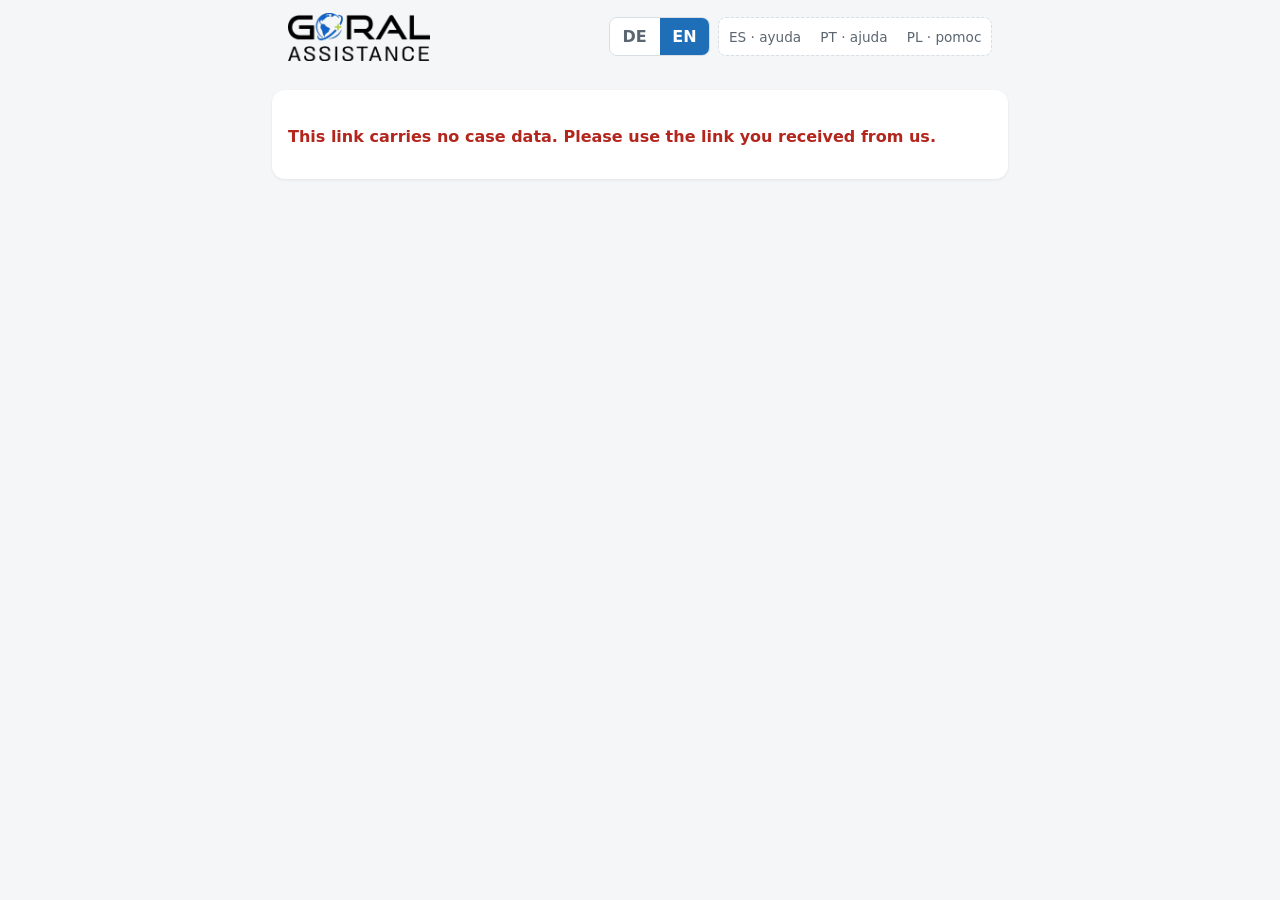
<file: index.html>
<!DOCTYPE html>
<html lang="de">
<head>
<meta charset="utf-8">
<meta name="viewport" content="width=device-width, initial-scale=1, viewport-fit=cover">
<meta name="robots" content="noindex, nofollow">
<meta name="referrer" content="no-referrer">
<meta http-equiv="Content-Security-Policy"
      content="default-src 'none'; script-src 'self'; style-src 'self'; img-src 'self' data: blob:; connect-src 'self' data: blob:; frame-src blob:; base-uri 'none'; form-action 'none'">
<title>Goral Assistance – Medical Release</title>
<link rel="icon" href="icon.png">
<link rel="stylesheet" href="style.css?v=5">
</head>
<body>
<header class="top">
  <img class="logo" src="logo.png" alt="Goral Assistance">
  <div class="langbar">
    <div class="langs" role="group" aria-label="Sprache / Language">
      <button type="button" data-lang="de">DE</button>
      <button type="button" data-lang="en">EN</button>
    </div>
    <div class="langs aids" role="group" aria-label="Hilfe / Help (es, pt, pl)">
      <button type="button" data-aid="es" title="Traducción como ayuda">ES · ayuda</button>
      <button type="button" data-aid="pt" title="Tradução como ajuda">PT · ajuda</button>
      <button type="button" data-aid="pl" title="Tłumaczenie jako pomoc">PL · pomoc</button>
    </div>
  </div>
</header>

<main id="app" hidden>
  <p class="aidnotice" id="aid-notice" hidden></p>
  <div class="v1only">
  <h1 data-t="title"></h1>
  <p class="intro" data-t="intro"></p>

  <div class="grid">
    <div class="fact"><div class="lab" data-t="to"></div><div class="val" id="f-recipient"></div></div>
    <div class="fact"><div class="lab" data-t="patient"></div><div class="val" id="f-name"></div></div>
    <div class="fact"><div class="lab" data-t="dob"></div><div class="val" id="f-dob"></div></div>
    <div class="fact"><div class="lab" data-t="caseNo"></div><div class="val" id="f-case"></div></div>
  </div>

  <section>
    <h2 data-t="s1"></h2>
    <p id="s1-text" data-aid-key="s1Text"></p>
  </section>

  <section>
    <h2 data-t="s2"></h2>
    <p data-t="s2Text"></p>
    <p class="hint" data-t="tick"></p>
    <div class="q open" id="q-record" role="group" aria-labelledby="q-record-t">
      <div class="qtitle"><span class="badge" data-t="answerNeeded"></span><span id="q-record-t" data-t="record"></span></div>
      <p class="qnote" data-t="needYes"></p>
      <div class="opts">
        <label><input type="radio" name="record" value="yes"><span data-t="yes"></span></label>
        <label><input type="radio" name="record" value="no"><span data-t="no"></span></label>
      </div>
    </div>
    <div class="q open" id="q-form" role="group" aria-labelledby="q-form-t">
      <div class="qtitle"><span class="badge" data-t="answerNeeded"></span><span id="q-form-t" data-t="form"></span></div>
      <div class="opts stack">
        <label><input type="radio" name="form" value="electronic"><span data-t="electronic"></span></label>
        <label><input type="radio" name="form" value="hardcopy"><span data-t="hardCopy"></span></label>
        <label><input type="radio" name="form" value="both"><span data-t="formBoth"></span></label>
      </div>
    </div>
  </section>

  <section>
    <h2 data-t="s3"></h2>
    <p data-t="s3Text"></p>
    <dl class="facts company">
      <dt data-t="s3Name"></dt><dd id="co-name"></dd>
      <dt data-t="s3Org"></dt><dd id="co-org"></dd>
      <dt data-t="s3Address"></dt><dd id="co-address"></dd>
    </dl>
    <p data-t="s3Note"></p>
  </section>

  <section>
    <h2 data-t="s4"></h2>
    <p data-t="s4Text"></p>
  </section>

  </div>

  <div class="v2only">
    <h1 data-t="title"></h1>
    <p class="intro" data-t="intro"></p>

    <div class="grid">
      <div class="fact"><div class="lab" data-t="caseNo"></div><div class="val" id="g-case"></div></div>
      <div class="fact"><div class="lab" data-t="treatDate"></div><div class="val" id="g-treat"></div></div>
      <div class="fact"><div class="lab" data-t="provider"></div><div class="val" id="g-recipient"></div></div>
      <div class="fact"><div class="lab" data-t="patientFull"></div><div class="val" id="g-name"></div></div>
      <div class="fact"><div class="lab" data-t="dob"></div><div class="val" id="g-dob"></div></div>
    </div>
    <label class="field"><span data-t="location"></span>
      <input type="text" id="g-loc" data-ph="locationPh"></label>

    <section>
      <h2 data-t="s1"></h2>
      <p data-t="s1Text"></p>
      <ul id="s1-items"></ul>
      <p data-t="s1After"></p>
    </section>
    <section>
      <h2 data-t="s2"></h2>
      <p data-t="s2Text"></p>
    </section>
    <section>
      <h2 data-t="s3"></h2>
      <p data-t="s3Text"></p>
    </section>
    <section>
      <h2 data-t="s4"></h2>
      <p data-t="s4Email"></p>
      <label class="check"><input type="checkbox" id="c-tele"><span data-t="telehealth"></span></label>
    </section>
    <section>
      <h2 data-t="s5"></h2>
      <ul id="s5-items"></ul>
    </section>
    <section>
      <h2 data-t="s6"></h2>
      <p data-t="s6Text"></p>
      <label class="check"><input type="checkbox" id="c-digital"><span data-t="digital"></span></label>
    </section>
  </div>

  <section class="signing">
    <label class="check strong"><input type="checkbox" id="c-rep"><span data-t="onBehalf"></span></label>
    <div id="rep" hidden>
      <p class="hint" data-t="repIntro"></p>
      <label class="field"><span data-t="repName"></span>
        <input type="text" id="rep-name" autocomplete="name" data-ph="repNamePh"></label>
      <label class="field" id="rep-kind-field"><span data-t="authorityPick"></span>
        <select id="rep-kind">
          <option value="parent" data-t="authorities.parent"></option>
          <option value="guardian" data-t="authorities.guardian"></option>
          <option value="proxy" data-t="authorities.proxy"></option>
          <option value="other" data-t="authorities.other"></option>
        </select></label>
      <label class="field" id="rep-detail-field"><span data-t="repAuthority"></span>
        <textarea id="rep-detail" rows="2" data-ph="authorityPh"></textarea></label>
    </div>

    <div class="sigrow">
      <div class="sigbox" id="sig-box">
        <img id="sig-img" alt="" hidden>
        <span id="sig-empty" data-t="signHere"></span>
      </div>
      <div class="sigmeta">
        <span id="sig-label"></span>
        <span><span data-t="date"></span>: <span id="sig-date"></span></span>
      </div>
    </div>
    <button type="button" class="btn" id="b-sign" data-t="sign"></button>
  </section>

  <p class="error" id="msg" role="alert" hidden></p>

  <p class="openline" id="open-line" role="status"></p>
  <div class="actions">
    <button type="button" class="btn primary" id="b-pdf" data-t="makePdf"></button>
  </div>
  <div class="actions" id="done" hidden>
    <button type="button" class="btn primary" id="b-share" data-t="share" hidden></button>
    <a class="btn" id="b-download" data-t="download"></a>
    <a class="btn" id="b-view" target="_blank" rel="noopener" data-t="view"></a>
    <p class="hint" data-t="sendBack"></p>
  </div>

  <p class="small" data-t="confidentiality"></p>
</main>

<main id="fail" hidden>
  <p class="error" id="fail-msg"></p>
</main>

<div class="pad" id="pad" hidden>
  <div class="padbar">
    <button type="button" class="btn" id="p-cancel" data-t="cancel"></button>
    <button type="button" class="btn" id="p-clear" data-t="clear"></button>
    <button type="button" class="btn primary" id="p-ok" data-t="confirm"></button>
  </div>
  <div class="padarea">
    <canvas id="pad-canvas"></canvas>
    <div class="padline"><span data-t="signHere"></span></div>
    <p class="padhint" data-t="rotateHint"></p>
  </div>
</div>

<script src="texts.js?v=5"></script>
<script src="aid.js?v=5"></script>
<script src="codec.js?v=5"></script>
<script src="signature.js?v=5"></script>
<script src="pdf.js?v=5"></script>
<script src="app.js?v=5"></script>
</body>
</html>
</file>
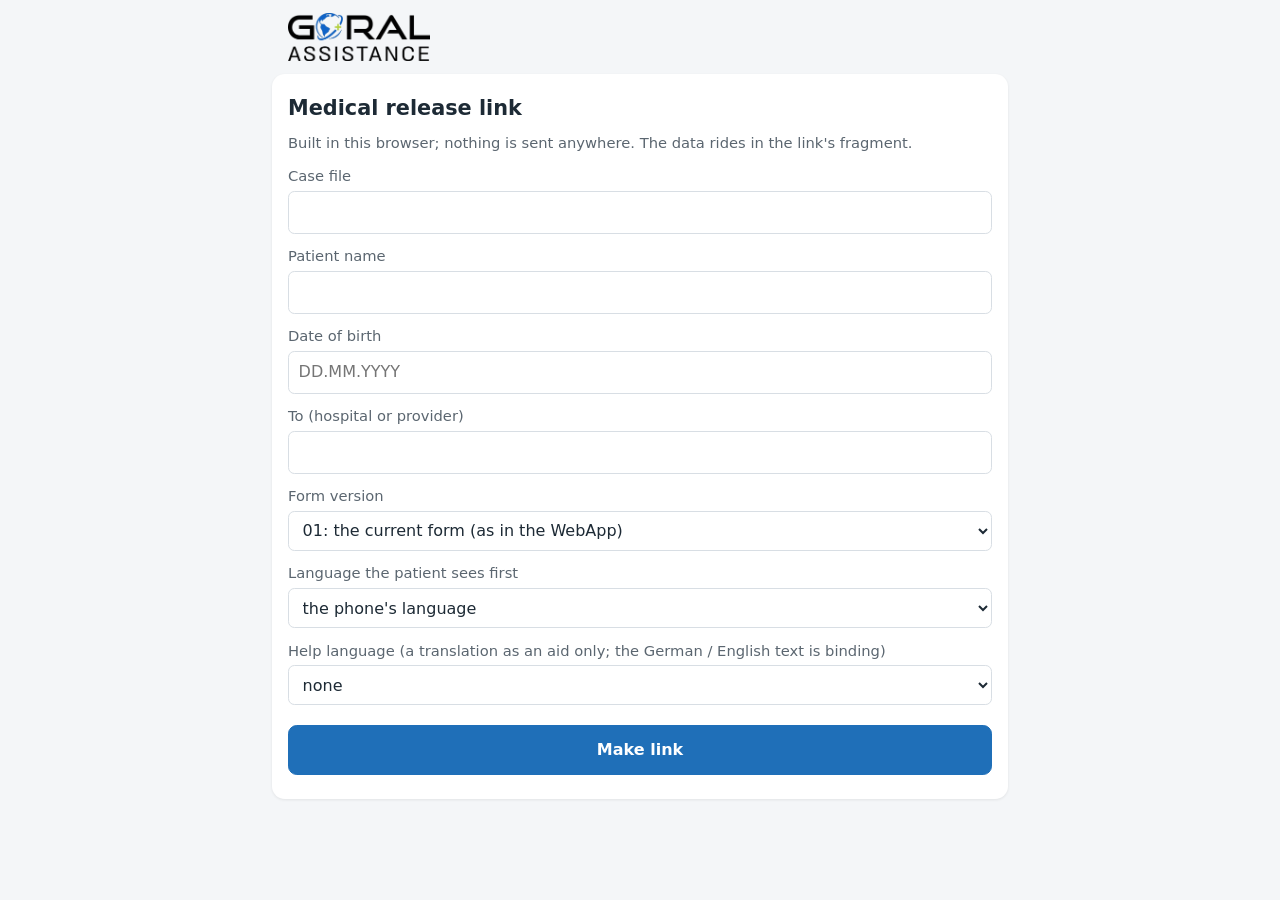
<file: make.html>
<!DOCTYPE html>
<html lang="en">
<head>
<meta charset="utf-8">
<meta name="viewport" content="width=device-width, initial-scale=1">
<meta name="robots" content="noindex, nofollow">
<meta name="referrer" content="no-referrer">
<meta http-equiv="Content-Security-Policy"
      content="default-src 'none'; script-src 'self'; style-src 'self'; img-src 'self'; base-uri 'none'; form-action 'none'">
<title>Goral Assistance – release link</title>
<link rel="icon" href="icon.png">
<link rel="stylesheet" href="style.css?v=3">
</head>
<body>
<header class="top">
  <img class="logo" src="logo.png" alt="Goral Assistance">
</header>
<main>
  <h1>Medical release link</h1>
  <p class="hint">Built in this browser; nothing is sent anywhere. The data rides in the link's fragment.</p>
  <form id="form">
    <label class="field"><span>Case file</span><input id="caseNo" required inputmode="numeric"></label>
    <label class="field"><span>Patient name</span><input id="name" required></label>
    <label class="field"><span>Date of birth</span><input id="dob" placeholder="DD.MM.YYYY"></label>
    <label class="field"><span>To (hospital or provider)</span><input id="recipient" required></label>
    <label class="field"><span>Form version</span>
      <select id="mrf">
        <option value="01">01: the current form (as in the WebApp)</option>
        <option value="02">02: the reworked form (new MRF)</option>
      </select></label>
    <label class="field v2f"><span>Date of treatment (version 02)</span><input id="treatment" placeholder="DD.MM.YYYY"></label>
    <label class="field v2f"><span>Current location, city / postal code / country (version 02; the patient can complete it)</span><input id="location"></label>
    <label class="field"><span>Language the patient sees first</span>
      <select id="lang">
        <option value="">the phone's language</option>
        <option value="de">German</option>
        <option value="en">English</option>
      </select></label>
    <label class="field"><span>Help language (a translation as an aid only; the German / English text is binding)</span>
      <select id="aid">
        <option value="">none</option>
        <option value="es">Spanish</option>
        <option value="pt">Portuguese</option>
        <option value="pl">Polish</option>
      </select></label>
    <div class="actions">
      <button class="btn primary" type="submit">Make link</button>
    </div>
  </form>
  <div id="out" hidden>
    <label class="field"><span>Link</span><textarea id="link" rows="4" readonly></textarea></label>
    <div class="actions">
      <button class="btn primary" type="button" id="copy">Copy</button>
      <a class="btn" id="open" target="_blank" rel="noopener">Open</a>
    </div>
    <p class="hint" id="copied" hidden>Copied.</p>
  </div>
</main>
<script src="codec.js?v=3"></script>
<script src="make.js?v=3"></script>
</body>
</html>
</file>
<file: style.css>
:root {
  --ink: #1d2a35;
  --muted: #5b6670;
  --blue: #1f6fb8;
  --green: #7cb342;
  --line: #d8dee4;
  --bg: #f4f6f8;
  --error: #b3261e;
  --warn: #c25e00;
  --warnbg: #fff4e5;
  font-family: system-ui, -apple-system, "Segoe UI", Roboto, sans-serif;
  color: var(--ink);
  line-height: 1.5;
}

* { box-sizing: border-box; }

[hidden] { display: none !important; }

body {
  margin: 0;
  background: var(--bg);
  -webkit-text-size-adjust: 100%;
}

body.padopen { overflow: hidden; }

.top {
  display: flex;
  align-items: center;
  justify-content: space-between;
  gap: 1rem;
  max-width: 46rem;
  margin: 0 auto;
  padding: 0.8rem 1rem;
}

.logo { height: 3rem; width: auto; }

.langs { display: flex; border: 1px solid var(--line); border-radius: 0.5rem; overflow: hidden; }

.langs button {
  font: inherit;
  font-weight: 600;
  padding: 0.4rem 0.8rem;
  border: 0;
  background: #fff;
  color: var(--muted);
  cursor: pointer;
}

.langs button[aria-pressed="true"] { background: var(--blue); color: #fff; }

main {
  max-width: 46rem;
  margin: 0 auto 2rem;
  padding: 1.2rem 1rem 1.5rem;
  background: #fff;
  border-radius: 0.8rem;
  box-shadow: 0 1px 3px rgb(0 0 0 / 8%);
}

@media (max-width: 47rem) {
  main { border-radius: 0; box-shadow: none; }
}

h1 { font-size: 1.3rem; margin: 0 0 0.5rem; }
h2 { font-size: 1.02rem; margin: 1.4rem 0 0.4rem; }
p { margin: 0.4rem 0; }

.intro {
  background: #eef5fc;
  border-left: 4px solid var(--blue);
  padding: 0.6rem 0.8rem;
  border-radius: 0.3rem;
}

.facts {
  display: grid;
  grid-template-columns: max-content 1fr;
  gap: 0.25rem 1rem;
  margin: 1rem 0;
}

.facts dt { color: var(--muted); }
.facts dd { margin: 0; font-weight: 600; overflow-wrap: anywhere; }

/* the case, two to a row, a small label over a bold value (as the form's PDF) */
.grid {
  display: grid;
  grid-template-columns: 1fr 1fr;
  gap: 0 1.2rem;
  margin: 1rem 0;
}

.fact { padding: 0.3rem 0 0.4rem; border-bottom: 1px solid var(--line); min-width: 0; }
.fact .lab { color: var(--muted); font-size: 0.8rem; }
.fact .val { font-weight: 600; overflow-wrap: anywhere; min-height: 1.5em; }

@media (max-width: 30rem) {
  .grid { grid-template-columns: 1fr; }
}

.hint { color: var(--muted); font-size: 0.92rem; }
.sub { margin-top: 0.8rem; }
.small { color: var(--muted); font-size: 0.78rem; margin-top: 2rem; }

.check {
  display: flex;
  gap: 0.7rem;
  align-items: flex-start;
  padding: 0.55rem 0.6rem;
  margin: 0.3rem 0;
  border: 1px solid var(--line);
  border-radius: 0.5rem;
  cursor: pointer;
}

.q { border: 2px solid var(--line); border-radius: 0.6rem; padding: 0.6rem 0.7rem 0.7rem; margin: 0.8rem 0; min-width: 0; transition: border-color 0.2s, background 0.2s; }
.qtitle { font-weight: 600; margin-bottom: 0.2rem; }
.qtitle .badge { margin: 0 0.5rem 0 0; }
.qnote { margin: 0.2rem 0 0.2rem; font-size: 0.9rem; color: var(--warn); font-weight: 600; }
.q.done .qnote { color: var(--muted); font-weight: 400; }
.q.open { border-color: var(--warn); background: var(--warnbg); animation: nudge 1.6s ease-in-out infinite; }
.q.done { border-color: var(--green); }
.q.done .badge { display: none; }
@keyframes nudge { 50% { box-shadow: 0 0 0 5px rgba(194, 94, 0, 0.18); } }
@media (prefers-reduced-motion: reduce) { .q.open { animation: none; } }
.badge { display: inline-block; background: var(--warn); color: #fff; border-radius: 1rem; font-size: 0.72rem; font-weight: 600; padding: 0 0.55rem; margin-left: 0.3rem; vertical-align: middle; }
.opts { display: flex; gap: 0.5rem; margin-top: 0.4rem; }
.opts.stack { flex-direction: column; }
.opts label { flex: 1; display: flex; gap: 0.6rem; align-items: center; border: 1px solid var(--line); border-radius: 0.5rem; padding: 0.55rem 0.7rem; background: #fff; cursor: pointer; }
.opts input { width: 1.3rem; height: 1.3rem; flex: none; accent-color: var(--blue); }
.opts label:has(input:checked) { border-color: var(--blue); background: #e8f1fa; font-weight: 600; }
.openline { color: var(--warn); font-weight: 600; margin: 1rem 0 0; }
.btn[aria-disabled="true"] { background: #b9c4cf; border-color: #b9c4cf; cursor: not-allowed; }
body.v2 .q, body.v2 .openline { display: none; }

.check input { width: 1.3rem; height: 1.3rem; margin: 0.1rem 0 0; flex: none; accent-color: var(--blue); }
.check.strong { font-weight: 600; }

.signing {
  margin-top: 1.6rem;
  padding-top: 1rem;
  border-top: 1px solid var(--line);
}

#rep { margin: 0.4rem 0 1rem; }

.field { display: block; margin: 0.7rem 0; }
.field > span { display: block; font-size: 0.92rem; color: var(--muted); margin-bottom: 0.2rem; }

.field input, .field select, .field textarea {
  width: 100%;
  font: inherit;
  font-size: 1rem;
  padding: 0.55rem 0.6rem;
  border: 1px solid var(--line);
  border-radius: 0.4rem;
  background: #fff;
  color: inherit;
}

.sigrow { margin: 1rem 0 0.6rem; }

.sigbox {
  height: 7rem;
  border: 2px dashed var(--line);
  border-radius: 0.6rem;
  display: flex;
  align-items: center;
  justify-content: center;
  color: var(--muted);
  cursor: pointer;
  background: #fbfcfd;
}

.sigbox img { max-height: 6rem; max-width: 95%; }

.sigmeta {
  display: flex;
  justify-content: space-between;
  gap: 1rem;
  flex-wrap: wrap;
  font-size: 0.9rem;
  color: var(--muted);
  margin-top: 0.3rem;
}

.btn {
  display: inline-block;
  font: inherit;
  font-weight: 600;
  font-size: 1rem;
  padding: 0.75rem 1.2rem;
  border-radius: 0.55rem;
  border: 1px solid var(--line);
  background: #fff;
  color: var(--ink);
  text-decoration: none;
  text-align: center;
  cursor: pointer;
}

.btn.primary { background: var(--blue); border-color: var(--blue); color: #fff; }
.btn:disabled { opacity: 0.6; cursor: progress; }

#b-sign { width: 100%; }

.actions {
  display: flex;
  flex-wrap: wrap;
  gap: 0.6rem;
  margin-top: 1.2rem;
}

.actions .btn { flex: 1 1 10rem; }
.actions .hint { flex-basis: 100%; }

.error {
  color: var(--error);
  font-weight: 600;
  margin-top: 1rem;
}

#fail { margin-top: 1rem; }

/* the signature pad over the whole screen */
.pad {
  position: fixed;
  inset: 0;
  z-index: 10;
  background: #fff;
  display: flex;
  flex-direction: column;
  padding: env(safe-area-inset-top) env(safe-area-inset-right) env(safe-area-inset-bottom) env(safe-area-inset-left);
}


.padbar {
  display: flex;
  gap: 0.5rem;
  padding: 0.6rem;
  border-bottom: 1px solid var(--line);
}

.padbar .btn { flex: 1; padding: 0.6rem; }

.padarea { position: relative; flex: 1; }

#pad-canvas {
  position: absolute;
  inset: 0;
  width: 100%;
  height: 100%;
  touch-action: none;
  z-index: 1;
  cursor: crosshair;
}

.padline {
  position: absolute;
  left: 8%;
  right: 8%;
  bottom: 28%;
  border-bottom: 2px solid var(--line);
  color: var(--muted);
  font-size: 0.85rem;
}

.padline span { position: absolute; top: 0.4rem; left: 0; }

.padhint {
  position: absolute;
  left: 0;
  right: 0;
  bottom: 0.6rem;
  text-align: center;
  color: var(--muted);
  font-size: 0.85rem;
}

@media (orientation: landscape) { .padhint { display: none; } }

/* the two versions of the form (?mrf-version=): each hides the other's blocks */
body.v2 .v1only, body:not(.v2) .v2only { display: none !important; }
body.v2 #rep-kind-field, body.v2 #rep-detail-field { display: none; }
#s5-items { padding-left: 1.2rem; margin: 0.3rem 0; }
#s5-items li { margin: 0.25rem 0; }

/* the aid languages: help beside the German / English text, never in the PDF */
.top { flex-wrap: wrap; }
.langbar { display: flex; flex-wrap: wrap; gap: 0.5rem; justify-content: flex-end; }
.langs.aids { border-style: dashed; }
.langs.aids button { font-weight: 500; font-size: 0.85rem; padding: 0.4rem 0.6rem; }
.aidnotice { background: #eef3f8; border-left: 4px solid var(--blue); padding: 0.5rem 0.7rem; font-size: 0.88rem; margin: 0 0 1rem; border-radius: 0.2rem; }
.aidbox { border: 1px dashed var(--muted); background: #fafbfc; border-radius: 0.4rem; padding: 0.45rem 0.7rem; margin: -0.3rem 0 0.8rem; font-size: 0.92rem; color: #33414d; }
.aidbox::before { content: attr(data-aidlabel); display: block; font-size: 0.68rem; font-weight: 700; text-transform: uppercase; color: var(--muted); }
.aidinline { display: block; font-size: 0.85rem; font-weight: 400; color: #33414d; border-left: 3px dashed var(--line); padding-left: 0.5rem; margin-top: 0.2rem; }

.qnote + .aid, .qtitle .aidinline { margin-bottom: 0.3rem; }
</file>
